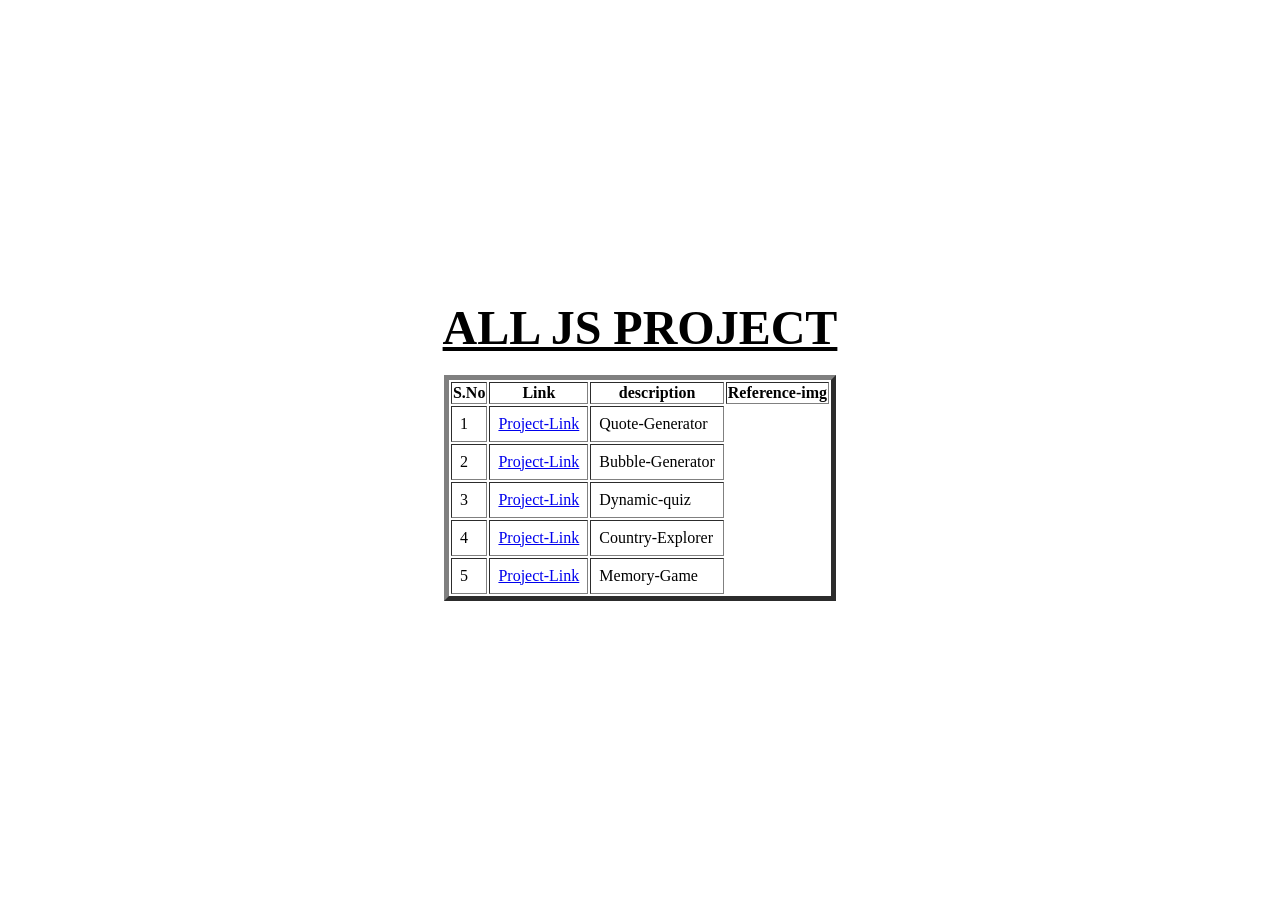
<file: index.html>
<!DOCTYPE html>
<html lang="en">
<head>
    <meta charset="UTF-8">
    <meta name="viewport" content="width=device-width, initial-scale=1.0">
    <title>All JS project</title>
    <link rel="stylesheet" href="style.css">
</head>
<body>
    <h1>ALL JS PROJECT</h1>
    <table border="5">
        <thead>
            <tr>
                <th>S.No</th>
                <th>Link</th>
                <th>description</th>
                <th>Reference-img</th>
            </tr>
        </thead>
        <tbody>
            <tr>
                <td>1</td>
                <td><a href="./3quote-generator-eventListener/index.html" target="_blank">Project-Link</a></td>
                <td>Quote-Generator</td>
            </tr>
            <tr>
                <td>2</td>
                <td><a href="./4bubble-generator/index.html" target="_blank">Project-Link</a></td>
                <td>Bubble-Generator</td>
            </tr>
            <tr>
                <td>3</td>
                <td><a href="./5dynamic-quiz/index.html" target="_blank">Project-Link</a></td>
                <td>Dynamic-quiz</td>
            </tr>
            <tr>
                <td>4</td>
                <td><a href="./6country-explorer/" target="_blank">Project-Link</a></td>
                <td>Country-Explorer</td>
            </tr>
            <tr>
                <td>5</td>
                <td><a href="./7memory-game/index.html" target="_blank">Project-Link</a></td>
                <td>Memory-Game</td>
            </tr>
        </tbody>
    </table>
</body>
</html>
</file>
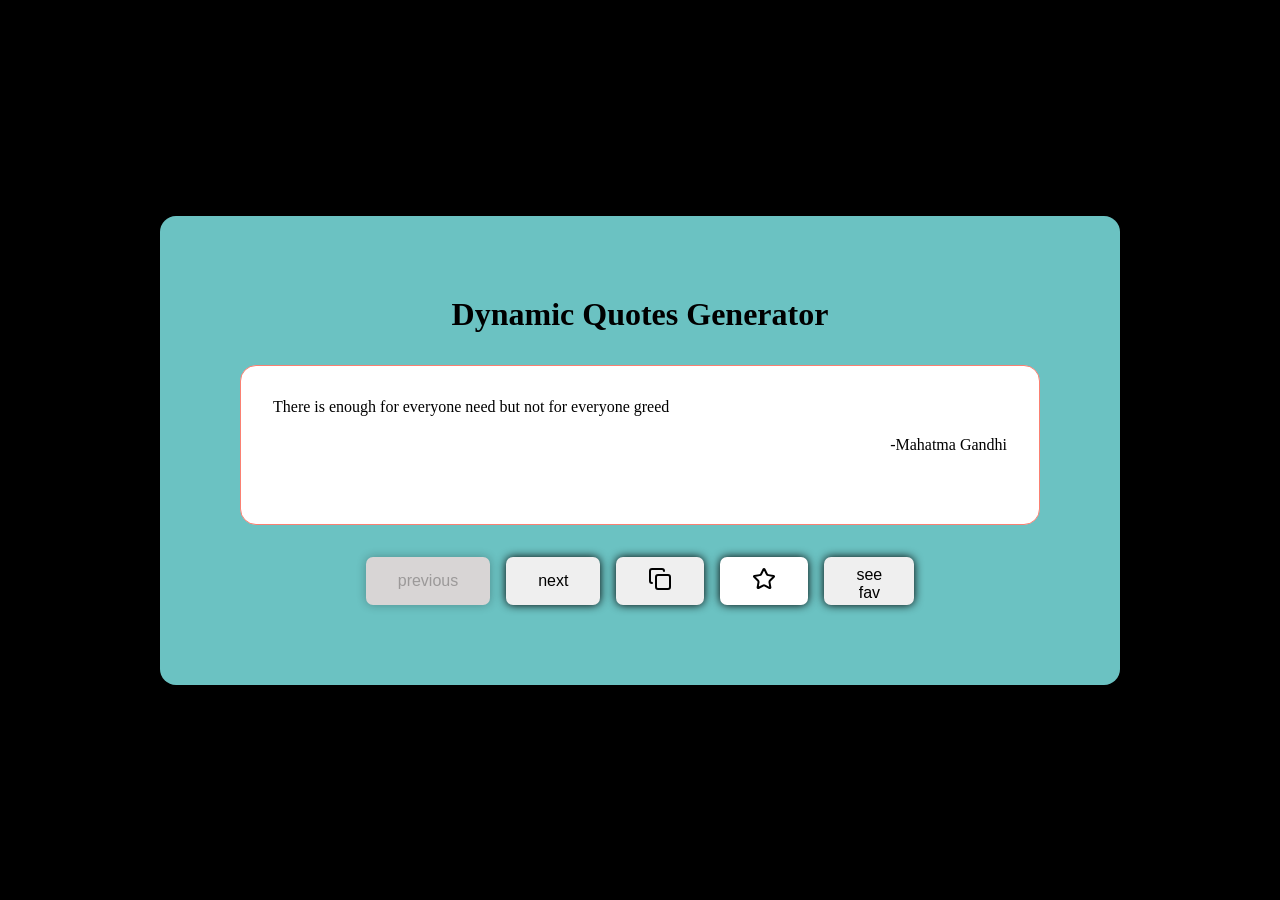
<file: 3quote-generator-eventListener/index.html>
<!DOCTYPE html>
<html lang="en">
<head>
    <meta charset="UTF-8">
    <meta name="viewport" content="width=device-width, initial-scale=1.0">
    <title>quote-generator-event</title>
    <link rel="stylesheet" href="style.css">
    <script defer src="main.js"></script>
</head>
<body>
    <div class="root">
        <h1>Dynamic Quotes Generator</h1>
        <div class="content" id="div-content">
            <p id="quote">There is enough for everyone need but not for everyone greed</p>
            <p id="quote-by">-Mahatma Gandhi</p>
        </div>
        <div class="btn">
            <button id="prevBtn">previous</button>
            <button id="nextBtn">next</button>
            <button id="copyBtn">
                <svg xmlns="http://www.w3.org/2000/svg" width="24" height="24" viewBox="0 0 24 24" fill="none" stroke="currentColor" stroke-width="2" stroke-linecap="round" stroke-linejoin="round" class="lucide lucide-copy-icon lucide-copy"><rect width="14" height="14" x="8" y="8" rx="2" ry="2"/><path d="M4 16c-1.1 0-2-.9-2-2V4c0-1.1.9-2 2-2h10c1.1 0 2 .9 2 2"/></svg>
            </button>
            <button class="fav-btn">
                <svg id="fav-btn" xmlns="http://www.w3.org/2000/svg" width="24" height="24" viewBox="0 0 24 24" fill="none" stroke="currentColor" stroke-width="2" stroke-linecap="round" stroke-linejoin="round" class="lucide lucide-star-icon lucide-star"><path d="M11.525 2.295a.53.53 0 0 1 .95 0l2.31 4.679a2.123 2.123 0 0 0 1.595 1.16l5.166.756a.53.53 0 0 1 .294.904l-3.736 3.638a2.123 2.123 0 0 0-.611 1.878l.882 5.14a.53.53 0 0 1-.771.56l-4.618-2.428a2.122 2.122 0 0 0-1.973 0L6.396 21.01a.53.53 0 0 1-.77-.56l.881-5.139a2.122 2.122 0 0 0-.611-1.879L2.16 9.795a.53.53 0 0 1 .294-.906l5.165-.755a2.122 2.122 0 0 0 1.597-1.16z"/></svg>
            </button>
            <button id="see-fav">see fav</button>
        </div>
        
    </div>

</body>
</html>
</file>
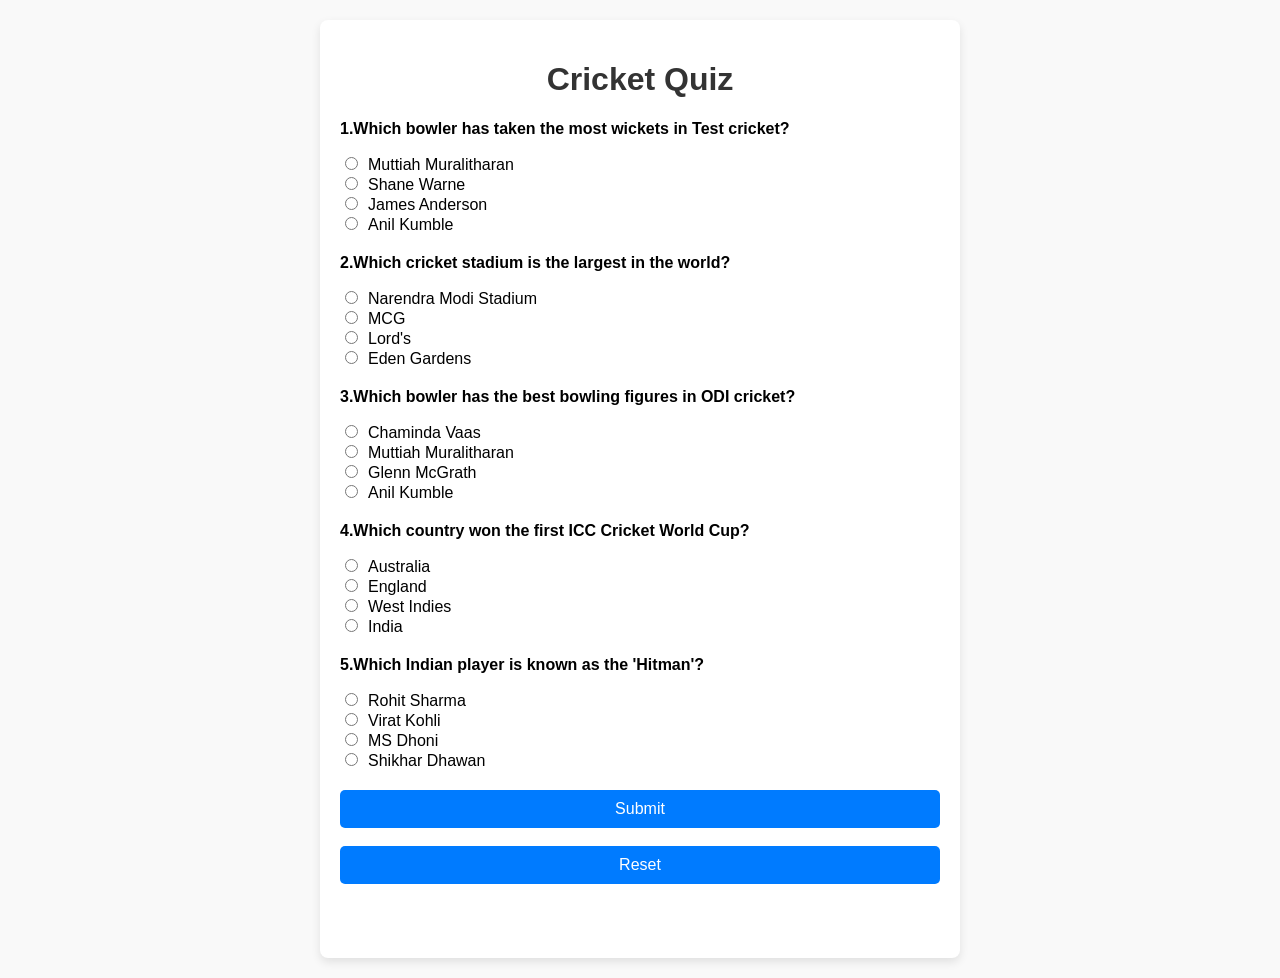
<file: 5dynamic-quiz/index.html>
<!DOCTYPE html>
<html lang="en">
<head>
    <meta charset="UTF-8">
    <meta name="viewport" content="width=device-width, initial-scale=1.0">
    <title>Dynamic quiz</title>
    <link rel="stylesheet" href="style.css">
    <script defer src="./main.js"></script>
</head>
<body>
    <div class="container">
        <h1>Cricket Quiz</h1>
        <form id="quizForm"></form><br>
        <div id="out"></div><br>
    </div>
</body>
</html>
</file>
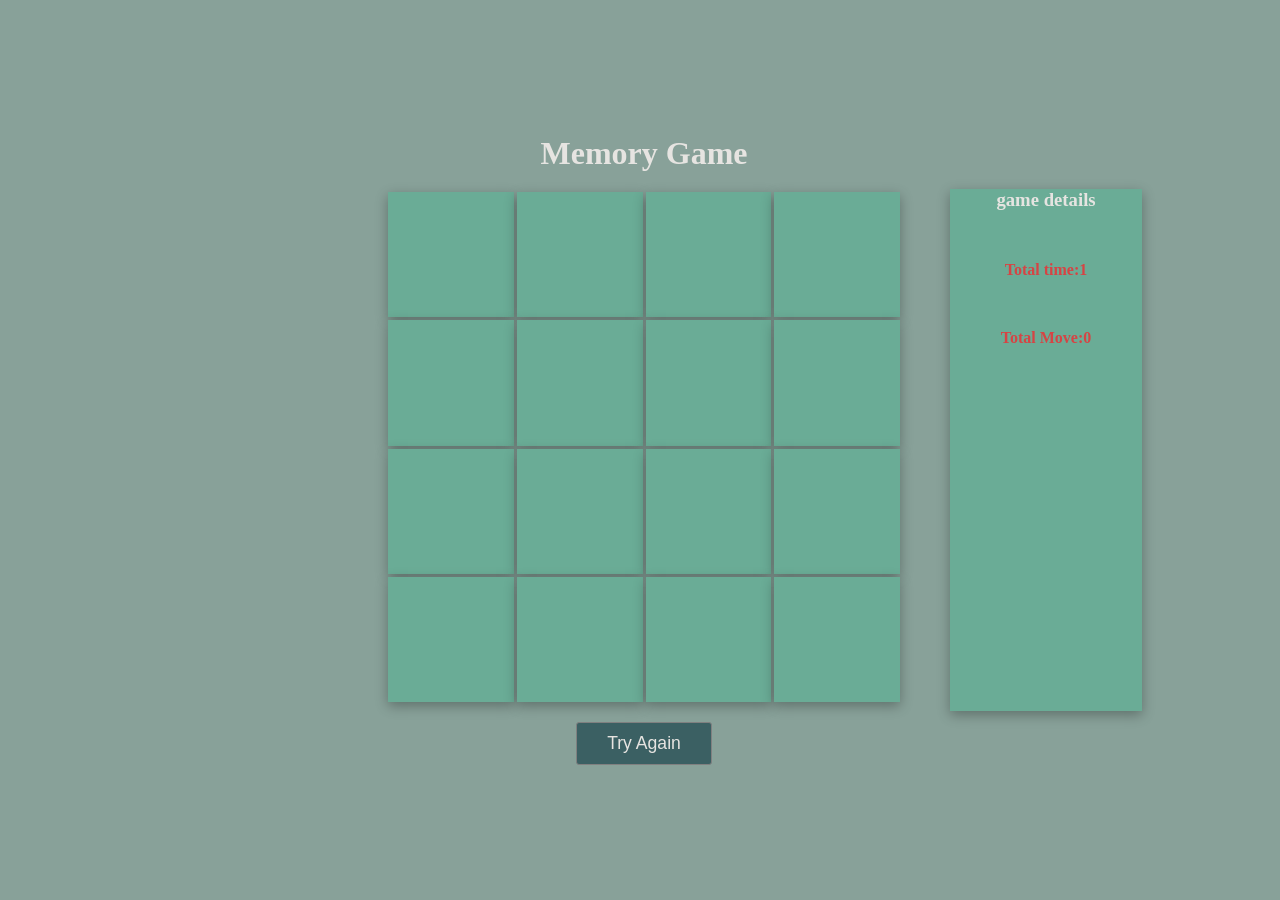
<file: 7memory-game/index.html>
<!DOCTYPE html>
<html lang="en">
<head>
    <meta charset="UTF-8">
    <meta name="viewport" content="width=device-width, initial-scale=1.0">
    <title>Memory game</title>
    <link rel="stylesheet" href="style.css">
    <script defer src="main.js"></script>
</head>
<body>
    <div class="container">
        <h1>Memory Game</h1>
        <div class="card">
            <p class="item"></p>
            <p class="item"></p>
            <p class="item"></p>
            <p class="item"></p>
            <p class="item"></p>
            <p class="item"></p>
            <p class="item"></p>
            <p class="item"></p>
            <p class="item"></p>
            <p class="item"></p>
            <p class="item"></p>
            <p class="item"></p>
            <p class="item"></p>
            <p class="item"></p>
            <p class="item"></p>
            <p class="item"></p>
        </div>
        <button id="reset">Try Again</button>
    </div>    
    <div class="details">
        <h3>game details</h3>
        <p class="time">Timer:0</p>
        <h4 class="detail">Total Move:0</h4>
        <p class="msg"></p>
    </div>
</body>
</html>
</file>
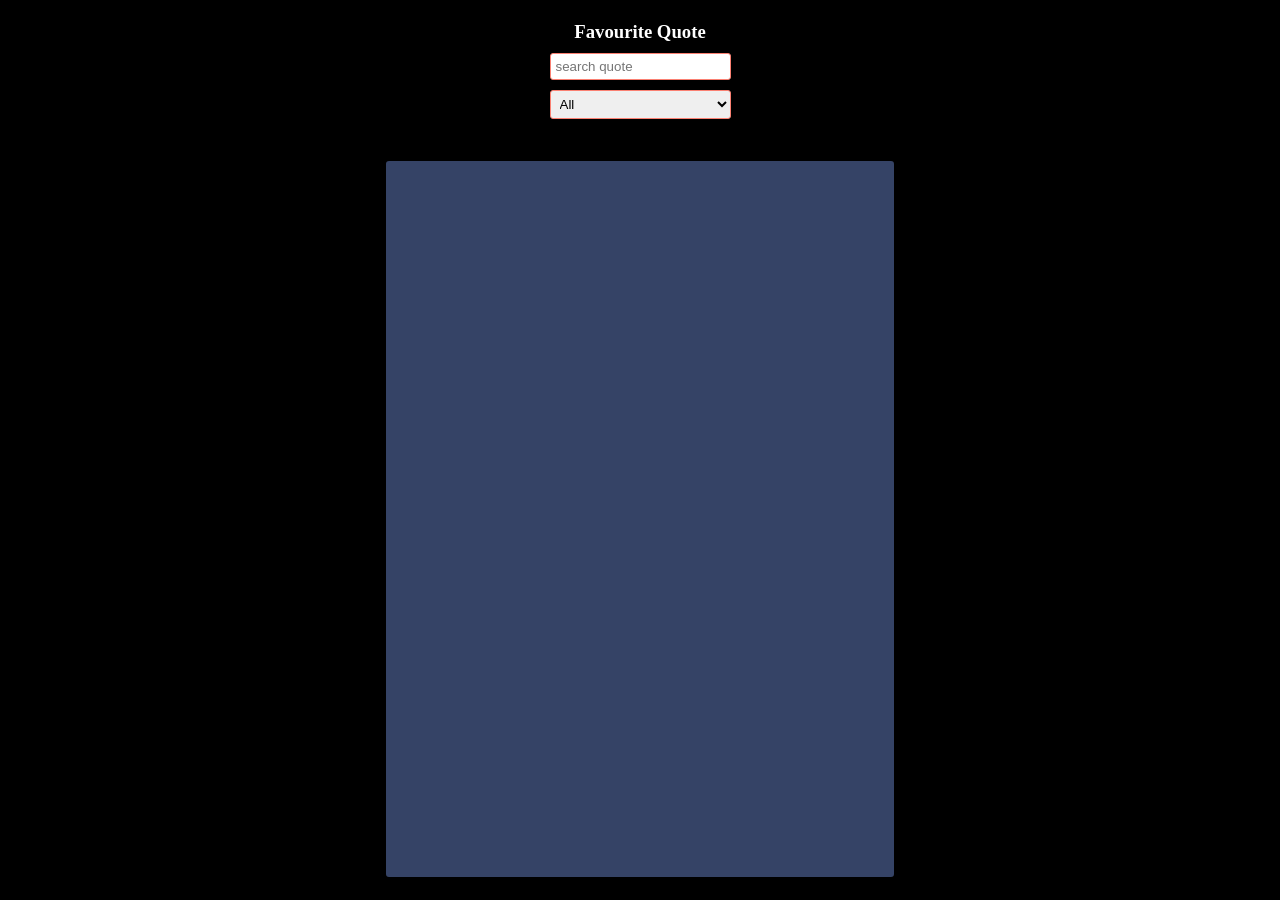
<file: 3quote-generator-eventListener/fav.html>
<!DOCTYPE html>
<html lang="en">
<head>
    <meta charset="UTF-8">
    <meta name="viewport" content="width=device-width, initial-scale=1.0">
    <title>Favourite Quotes</title>
    <link rel="stylesheet" href="fav.css">
    <script defer src="fav.js"></script>
</head>
<body>
    <h3>Favourite Quote</h3>
    <div class="search-filter">
        <input type="text" id="search-input" placeholder="search quote">
        <select id="filter-author">
            <option value="all">All</option>
        </select>
    </div>
    <div id="container"></div>
</body>
</html>
</file>
<file: style.css>
*{
    margin: 0;
    box-sizing: border-box;
}
body{
    height: 100vh;
    display: flex;
    flex-direction: column;
    justify-content: center;
    align-items: center;
    gap: 20px;
}
h1{
    font-size: 3rem;
    text-decoration: underline;
}


img{
    height: 100px;
    width: auto;
}

table tr td{
    padding: 8px;
}
</file>
<file: 3quote-generator-eventListener/style.css>
*{
    margin: 0;
    box-sizing: border-box;
}

body{
    height: 100vh;
    display: flex;
    justify-content: center;
    align-items: center;
    background-color: black;
}
h1{
    text-align: center;
    color: black;
}

.root{
    padding: 5rem;
    border: 1px ;
    border-radius: 1rem;
    display: flex;
    align-items: center;
    flex-direction: column;
    gap: 2rem;
    background-color: rgb(107, 194, 194);
}
.content{
    width: 50rem;
    height: 10rem;
    padding: 2rem;
    border-radius: 1rem;
    display: flex;
    flex-direction: column;
    gap: 20px;
    background-color: white;
    border: 1px solid salmon;
}
.fav-btn{
    border: none;
    background-color: white;
    text-align: end;
}
.fav-btn>svg:hover{
    cursor: pointer;
}
#quote-by{
    text-align: end;
}

.btn{
    height: 3rem;
    width: 25rem;
    display: flex;
    justify-content: center;
    gap: 1rem;
}
#nextBtn,#prevBtn,#copyBtn,#see-fav,.fav-btn{
    padding: 0.6rem 2rem;
    font-size: 1rem;
    cursor: pointer;
    border: none;
    border-radius: 7px;
    box-shadow: 0 0 10px ;
}

button:disabled{
    background-color: rgb(216, 213, 213);
}
</file>
<file: 5dynamic-quiz/style.css>
body {
    font-family: Arial, sans-serif;
    margin: 20px;
    background-color: #f9f9f9;
}
.container {
    max-width: 600px;
    margin: 0 auto;
    background: #fff;
    padding: 20px;
    border-radius: 8px;
    box-shadow: 0 4px 10px rgba(0, 0, 0, 0.1);
}
h1 {
    text-align: center;
    color: #333;
}
.question {
    margin-bottom: 20px;
}
.question p {
    font-weight: bold;
}
.question input {
    margin-right: 10px;
}
.submit-btn {
    display: block;
    width: 100%;
    padding: 10px;
    background: #007bff;
    color: white;
    font-size: 16px;
    border: none;
    border-radius: 5px;
    cursor: pointer;
}
.submit-btn:hover {
    background: #0056b3;
}
.btn {
    display: block;
    width: 100%;
    padding: 10px;
    background: #007bff;
    color: white;
    font-size: 16px;
    border: none;
    border-radius: 5px;
    cursor: pointer;
}
.btn:hover {
    background: #0056b3;
}
.result {
    margin-top: 20px;
    text-align: center;
    font-size: 18px;
    font-weight: bold;
    color: green;
}
</file>
<file: 7memory-game/style.css>
*{
    margin: 0;
    box-sizing: border-box;
}

body{
    height: 100vh;
    width: 100vw;
    display: flex;
    justify-content: center;
    align-items: center;
    background-color: rgb(136, 161, 153);
}

.container{
    height: 70%;
    width: 40%;
    display: flex;
    flex-direction: column;
    align-items: center;
    gap: 20px;
    margin-left: 250px;
}
.card{
    width: 100%;
    flex: 80;
    display: grid;
    grid-template-columns: 1fr 1fr 1fr 1fr;
    gap: 3px;
}

.item {
  font-size: 3rem;
  display: flex;
  align-items: center;
  justify-content: center;
  background-color: rgb(106, 172, 150);
  box-shadow: 0 4px 12px rgba(0, 0, 0, 0.3);
  color: transparent;
  cursor: pointer;
}

.item.flipped {
  color: black;
  background: white;
}

.item.matched {
  background: rgb(160, 228, 160);
  pointer-events: none;
}

#reset{
  padding: 10px 30px;
  border: 1px solid gray;
  border-radius: 3px;
  color: rgb(230, 228, 225);
  background-color: rgb(59, 96, 99);
  font-size: 1.1rem;
  cursor: pointer;
}

.details{
  margin-left: 50px;
  height: 58%;
  background-color: rgb(106, 172, 150);
  box-shadow: 0 4px 12px rgba(0, 0, 0, 0.3);
  width: 15%;
  display: flex;
  flex-direction: column;
  align-items: center;
  gap: 50px;
}
h3,h1{
  color: rgb(230, 228, 225);
}
h4,.time,.msg{
  color: rgb(214, 68, 68);
}
.disabled{
  pointer-events: none;
}
.try-again{
  padding-top: 15px;
  text-align: center;
  color: aqua;
  font-size: 1.5rem;
}
.won{
  font-size: 2rem;
  text-align: center;
  color: yellow;
}
</file>
<file: 3quote-generator-eventListener/fav.css>
*{
    padding: 0;
    margin: 0;
    box-sizing: border-box;
}

body{
    height: 100vh;
    width: 100vw;
    display: flex;
    justify-content: center;
    align-items:center ;
    flex-direction: column;
    background-color:black;
    color: white;
}
#container{
    height: 80%;
    width: 40%;
    background: rgb(53, 67, 102);
    border: 2px solid black;
    color: white;

    display: flex;
    flex-direction: column;
    gap: 20px;
    justify-content: flex-start;  
    overflow-y: auto;            
    border-radius: 5px;
    padding:50px 10px;
}
#content{
    border-bottom: 1px solid black;
    padding: 20px;
    flex-shrink: 0;
}
.search-filter{
    display: flex;
    flex-direction: column;
    justify-content: start;
    padding: 10px;
    gap: 10px;
    margin-bottom: 30px;
}
#filter-author,input{
 padding: 5px;
 border:1px solid salmon;
 border-radius: 3px;
}
.fav-data{
    line-height: 1.6;
    font-size: 1.1rem;
}
#author{
    text-align: end;
}
.delete{
    padding: 5px 15px;
    border-radius: 5px;
    cursor: pointer;
}
.delete:hover{
    background-color: red;
    color: white;
}
</file>
